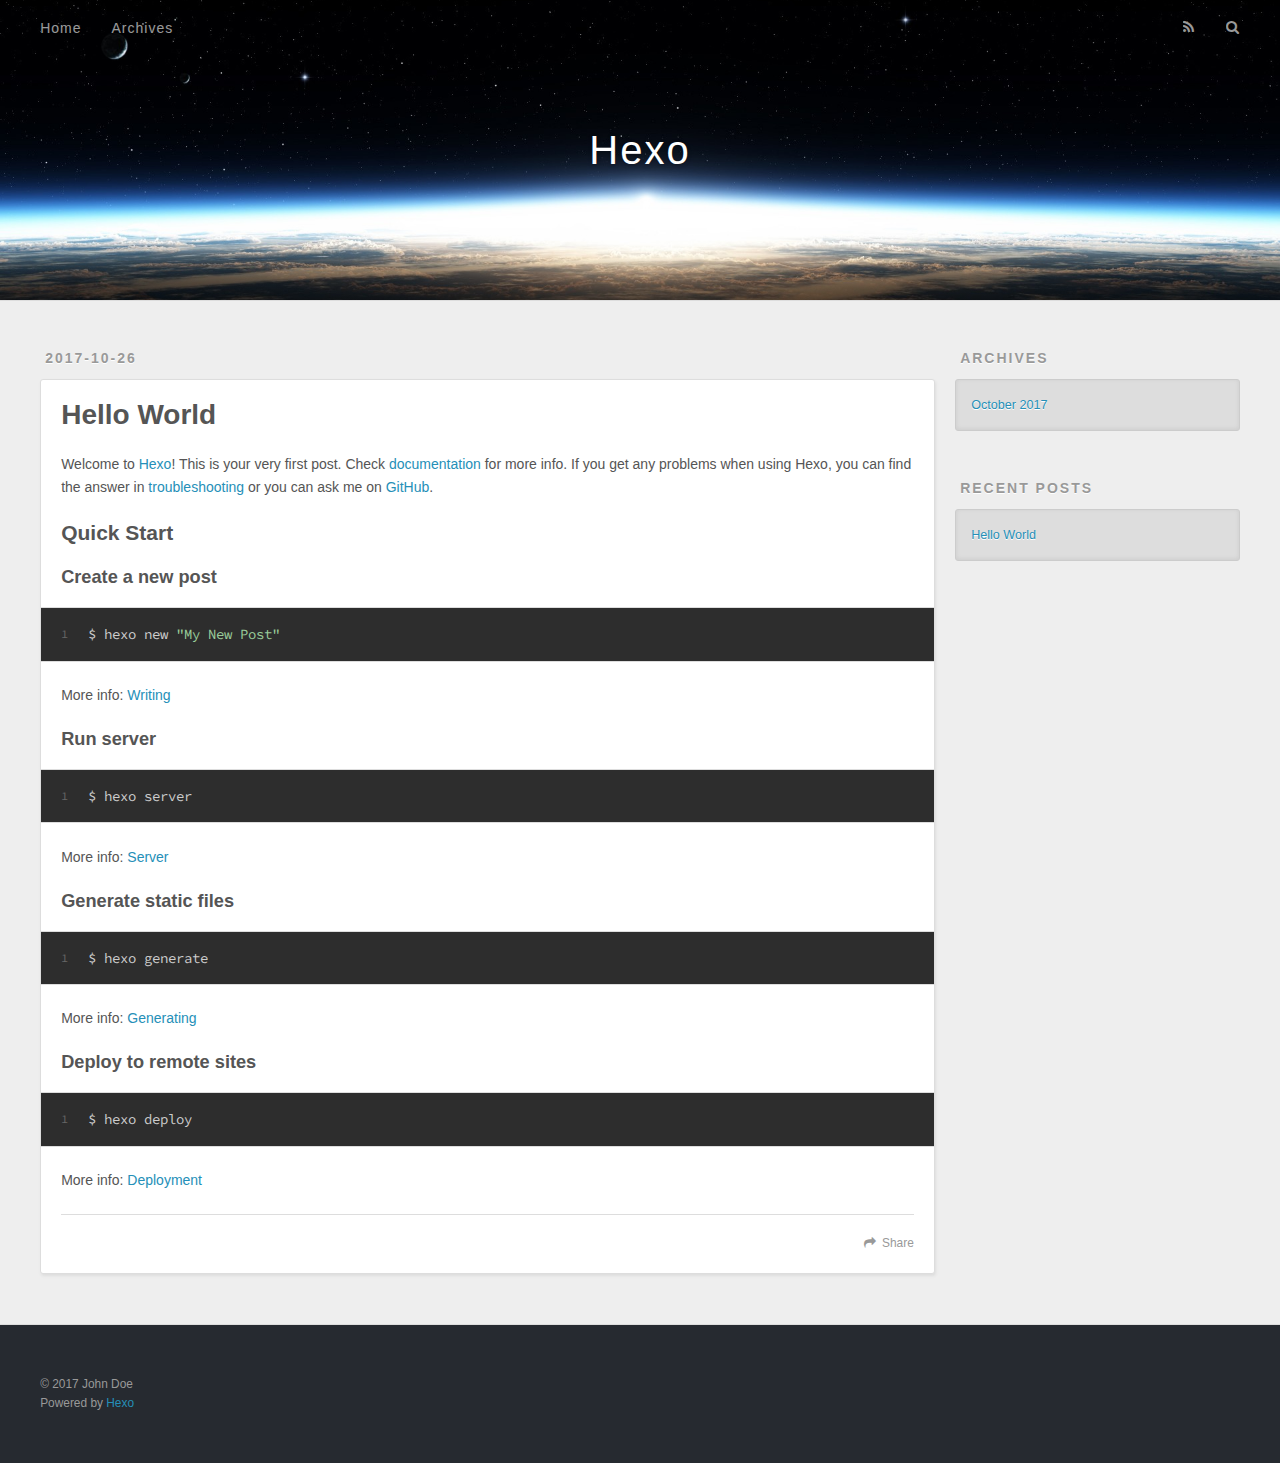
<file: 2017/10/26/hello-world/index.html>
<!DOCTYPE html>
<html>
<head>
  <meta charset="utf-8">
  
  <title>Hello World | Hexo</title>
  <meta name="viewport" content="width=device-width, initial-scale=1, maximum-scale=1">
  <meta name="description" content="Welcome to Hexo! This is your very first post. Check documentation for more info. If you get any problems when using Hexo, you can find the answer in troubleshooting or you can ask me on GitHub. Quick">
<meta property="og:type" content="article">
<meta property="og:title" content="Hello World">
<meta property="og:url" content="http://yoursite.com/2017/10/26/hello-world/index.html">
<meta property="og:site_name" content="Hexo">
<meta property="og:description" content="Welcome to Hexo! This is your very first post. Check documentation for more info. If you get any problems when using Hexo, you can find the answer in troubleshooting or you can ask me on GitHub. Quick">
<meta property="og:updated_time" content="2017-10-26T01:03:03.842Z">
<meta name="twitter:card" content="summary">
<meta name="twitter:title" content="Hello World">
<meta name="twitter:description" content="Welcome to Hexo! This is your very first post. Check documentation for more info. If you get any problems when using Hexo, you can find the answer in troubleshooting or you can ask me on GitHub. Quick">
  
    <link rel="alternate" href="/atom.xml" title="Hexo" type="application/atom+xml">
  
  
    <link rel="icon" href="/favicon.png">
  
  
    <link href="//fonts.googleapis.com/css?family=Source+Code+Pro" rel="stylesheet" type="text/css">
  
  <link rel="stylesheet" href="/css/style.css">
  

</head>

<body>
  <div id="container">
    <div id="wrap">
      <header id="header">
  <div id="banner"></div>
  <div id="header-outer" class="outer">
    <div id="header-title" class="inner">
      <h1 id="logo-wrap">
        <a href="/" id="logo">Hexo</a>
      </h1>
      
    </div>
    <div id="header-inner" class="inner">
      <nav id="main-nav">
        <a id="main-nav-toggle" class="nav-icon"></a>
        
          <a class="main-nav-link" href="/">Home</a>
        
          <a class="main-nav-link" href="/archives">Archives</a>
        
      </nav>
      <nav id="sub-nav">
        
          <a id="nav-rss-link" class="nav-icon" href="/atom.xml" title="RSS Feed"></a>
        
        <a id="nav-search-btn" class="nav-icon" title="Search"></a>
      </nav>
      <div id="search-form-wrap">
        <form action="//google.com/search" method="get" accept-charset="UTF-8" class="search-form"><input type="search" name="q" class="search-form-input" placeholder="Search"><button type="submit" class="search-form-submit">&#xF002;</button><input type="hidden" name="sitesearch" value="http://yoursite.com"></form>
      </div>
    </div>
  </div>
</header>
      <div class="outer">
        <section id="main"><article id="post-hello-world" class="article article-type-post" itemscope itemprop="blogPost">
  <div class="article-meta">
    <a href="/2017/10/26/hello-world/" class="article-date">
  <time datetime="2017-10-26T01:03:03.842Z" itemprop="datePublished">2017-10-26</time>
</a>
    
  </div>
  <div class="article-inner">
    
    
      <header class="article-header">
        
  
    <h1 class="article-title" itemprop="name">
      Hello World
    </h1>
  

      </header>
    
    <div class="article-entry" itemprop="articleBody">
      
        <p>Welcome to <a href="https://hexo.io/" target="_blank" rel="external">Hexo</a>! This is your very first post. Check <a href="https://hexo.io/docs/" target="_blank" rel="external">documentation</a> for more info. If you get any problems when using Hexo, you can find the answer in <a href="https://hexo.io/docs/troubleshooting.html" target="_blank" rel="external">troubleshooting</a> or you can ask me on <a href="https://github.com/hexojs/hexo/issues" target="_blank" rel="external">GitHub</a>.</p>
<h2 id="Quick-Start"><a href="#Quick-Start" class="headerlink" title="Quick Start"></a>Quick Start</h2><h3 id="Create-a-new-post"><a href="#Create-a-new-post" class="headerlink" title="Create a new post"></a>Create a new post</h3><figure class="highlight bash"><table><tr><td class="gutter"><pre><div class="line">1</div></pre></td><td class="code"><pre><div class="line">$ hexo new <span class="string">"My New Post"</span></div></pre></td></tr></table></figure>
<p>More info: <a href="https://hexo.io/docs/writing.html" target="_blank" rel="external">Writing</a></p>
<h3 id="Run-server"><a href="#Run-server" class="headerlink" title="Run server"></a>Run server</h3><figure class="highlight bash"><table><tr><td class="gutter"><pre><div class="line">1</div></pre></td><td class="code"><pre><div class="line">$ hexo server</div></pre></td></tr></table></figure>
<p>More info: <a href="https://hexo.io/docs/server.html" target="_blank" rel="external">Server</a></p>
<h3 id="Generate-static-files"><a href="#Generate-static-files" class="headerlink" title="Generate static files"></a>Generate static files</h3><figure class="highlight bash"><table><tr><td class="gutter"><pre><div class="line">1</div></pre></td><td class="code"><pre><div class="line">$ hexo generate</div></pre></td></tr></table></figure>
<p>More info: <a href="https://hexo.io/docs/generating.html" target="_blank" rel="external">Generating</a></p>
<h3 id="Deploy-to-remote-sites"><a href="#Deploy-to-remote-sites" class="headerlink" title="Deploy to remote sites"></a>Deploy to remote sites</h3><figure class="highlight bash"><table><tr><td class="gutter"><pre><div class="line">1</div></pre></td><td class="code"><pre><div class="line">$ hexo deploy</div></pre></td></tr></table></figure>
<p>More info: <a href="https://hexo.io/docs/deployment.html" target="_blank" rel="external">Deployment</a></p>

      
    </div>
    <footer class="article-footer">
      <a data-url="http://yoursite.com/2017/10/26/hello-world/" data-id="cj97y0snm0000tcwtd980e7ih" class="article-share-link">Share</a>
      
      
    </footer>
  </div>
  
    
  
</article>

</section>
        
          <aside id="sidebar">
  
    

  
    

  
    
  
    
  <div class="widget-wrap">
    <h3 class="widget-title">Archives</h3>
    <div class="widget">
      <ul class="archive-list"><li class="archive-list-item"><a class="archive-list-link" href="/archives/2017/10/">October 2017</a></li></ul>
    </div>
  </div>


  
    
  <div class="widget-wrap">
    <h3 class="widget-title">Recent Posts</h3>
    <div class="widget">
      <ul>
        
          <li>
            <a href="/2017/10/26/hello-world/">Hello World</a>
          </li>
        
      </ul>
    </div>
  </div>

  
</aside>
        
      </div>
      <footer id="footer">
  
  <div class="outer">
    <div id="footer-info" class="inner">
      &copy; 2017 John Doe<br>
      Powered by <a href="http://hexo.io/" target="_blank">Hexo</a>
    </div>
  </div>
</footer>
    </div>
    <nav id="mobile-nav">
  
    <a href="/" class="mobile-nav-link">Home</a>
  
    <a href="/archives" class="mobile-nav-link">Archives</a>
  
</nav>
    

<script src="//ajax.googleapis.com/ajax/libs/jquery/2.0.3/jquery.min.js"></script>


  <link rel="stylesheet" href="/fancybox/jquery.fancybox.css">
  <script src="/fancybox/jquery.fancybox.pack.js"></script>


<script src="/js/script.js"></script>

  </div>
</body>
</html>
</file>
<file: css/style.css>
body {
  width: 100%;
}
body:before,
body:after {
  content: "";
  display: table;
}
body:after {
  clear: both;
}
html,
body,
div,
span,
applet,
object,
iframe,
h1,
h2,
h3,
h4,
h5,
h6,
p,
blockquote,
pre,
a,
abbr,
acronym,
address,
big,
cite,
code,
del,
dfn,
em,
img,
ins,
kbd,
q,
s,
samp,
small,
strike,
strong,
sub,
sup,
tt,
var,
dl,
dt,
dd,
ol,
ul,
li,
fieldset,
form,
label,
legend,
table,
caption,
tbody,
tfoot,
thead,
tr,
th,
td {
  margin: 0;
  padding: 0;
  border: 0;
  outline: 0;
  font-weight: inherit;
  font-style: inherit;
  font-family: inherit;
  font-size: 100%;
  vertical-align: baseline;
}
body {
  line-height: 1;
  color: #000;
  background: #fff;
}
ol,
ul {
  list-style: none;
}
table {
  border-collapse: separate;
  border-spacing: 0;
  vertical-align: middle;
}
caption,
th,
td {
  text-align: left;
  font-weight: normal;
  vertical-align: middle;
}
a img {
  border: none;
}
input,
button {
  margin: 0;
  padding: 0;
}
input::-moz-focus-inner,
button::-moz-focus-inner {
  border: 0;
  padding: 0;
}
@font-face {
  font-family: FontAwesome;
  font-style: normal;
  font-weight: normal;
  src: url("fonts/fontawesome-webfont.eot?v=#4.0.3");
  src: url("fonts/fontawesome-webfont.eot?#iefix&v=#4.0.3") format("embedded-opentype"), url("fonts/fontawesome-webfont.woff?v=#4.0.3") format("woff"), url("fonts/fontawesome-webfont.ttf?v=#4.0.3") format("truetype"), url("fonts/fontawesome-webfont.svg#fontawesomeregular?v=#4.0.3") format("svg");
}
html,
body,
#container {
  height: 100%;
}
body {
  background: #eee;
  font: 14px "Helvetica Neue", Helvetica, Arial, sans-serif;
  -webkit-text-size-adjust: 100%;
}
.outer {
  max-width: 1220px;
  margin: 0 auto;
  padding: 0 20px;
}
.outer:before,
.outer:after {
  content: "";
  display: table;
}
.outer:after {
  clear: both;
}
.inner {
  display: inline;
  float: left;
  width: 98.33333333333333%;
  margin: 0 0.833333333333333%;
}
.left,
.alignleft {
  float: left;
}
.right,
.alignright {
  float: right;
}
.clear {
  clear: both;
}
#container {
  position: relative;
}
.mobile-nav-on {
  overflow: hidden;
}
#wrap {
  height: 100%;
  width: 100%;
  position: absolute;
  top: 0;
  left: 0;
  -webkit-transition: 0.2s ease-out;
  -moz-transition: 0.2s ease-out;
  -ms-transition: 0.2s ease-out;
  transition: 0.2s ease-out;
  z-index: 1;
  background: #eee;
}
.mobile-nav-on #wrap {
  left: 280px;
}
@media screen and (min-width: 768px) {
  #main {
    display: inline;
    float: left;
    width: 73.33333333333333%;
    margin: 0 0.833333333333333%;
  }
}
.article-date,
.article-category-link,
.archive-year,
.widget-title {
  text-decoration: none;
  text-transform: uppercase;
  letter-spacing: 2px;
  color: #999;
  margin-bottom: 1em;
  margin-left: 5px;
  line-height: 1em;
  text-shadow: 0 1px #fff;
  font-weight: bold;
}
.article-inner,
.archive-article-inner {
  background: #fff;
  -webkit-box-shadow: 1px 2px 3px #ddd;
  box-shadow: 1px 2px 3px #ddd;
  border: 1px solid #ddd;
  border-radius: 3px;
}
.article-entry h1,
.widget h1 {
  font-size: 2em;
}
.article-entry h2,
.widget h2 {
  font-size: 1.5em;
}
.article-entry h3,
.widget h3 {
  font-size: 1.3em;
}
.article-entry h4,
.widget h4 {
  font-size: 1.2em;
}
.article-entry h5,
.widget h5 {
  font-size: 1em;
}
.article-entry h6,
.widget h6 {
  font-size: 1em;
  color: #999;
}
.article-entry hr,
.widget hr {
  border: 1px dashed #ddd;
}
.article-entry strong,
.widget strong {
  font-weight: bold;
}
.article-entry em,
.widget em,
.article-entry cite,
.widget cite {
  font-style: italic;
}
.article-entry sup,
.widget sup,
.article-entry sub,
.widget sub {
  font-size: 0.75em;
  line-height: 0;
  position: relative;
  vertical-align: baseline;
}
.article-entry sup,
.widget sup {
  top: -0.5em;
}
.article-entry sub,
.widget sub {
  bottom: -0.2em;
}
.article-entry small,
.widget small {
  font-size: 0.85em;
}
.article-entry acronym,
.widget acronym,
.article-entry abbr,
.widget abbr {
  border-bottom: 1px dotted;
}
.article-entry ul,
.widget ul,
.article-entry ol,
.widget ol,
.article-entry dl,
.widget dl {
  margin: 0 20px;
  line-height: 1.6em;
}
.article-entry ul ul,
.widget ul ul,
.article-entry ol ul,
.widget ol ul,
.article-entry ul ol,
.widget ul ol,
.article-entry ol ol,
.widget ol ol {
  margin-top: 0;
  margin-bottom: 0;
}
.article-entry ul,
.widget ul {
  list-style: disc;
}
.article-entry ol,
.widget ol {
  list-style: decimal;
}
.article-entry dt,
.widget dt {
  font-weight: bold;
}
#header {
  height: 300px;
  position: relative;
  border-bottom: 1px solid #ddd;
}
#header:before,
#header:after {
  content: "";
  position: absolute;
  left: 0;
  right: 0;
  height: 40px;
}
#header:before {
  top: 0;
  background: -webkit-linear-gradient(rgba(0,0,0,0.2), transparent);
  background: -moz-linear-gradient(rgba(0,0,0,0.2), transparent);
  background: -ms-linear-gradient(rgba(0,0,0,0.2), transparent);
  background: linear-gradient(rgba(0,0,0,0.2), transparent);
}
#header:after {
  bottom: 0;
  background: -webkit-linear-gradient(transparent, rgba(0,0,0,0.2));
  background: -moz-linear-gradient(transparent, rgba(0,0,0,0.2));
  background: -ms-linear-gradient(transparent, rgba(0,0,0,0.2));
  background: linear-gradient(transparent, rgba(0,0,0,0.2));
}
#header-outer {
  height: 100%;
  position: relative;
}
#header-inner {
  position: relative;
  overflow: hidden;
}
#banner {
  position: absolute;
  top: 0;
  left: 0;
  width: 100%;
  height: 100%;
  background: url("images/banner.jpg") center #000;
  -webkit-background-size: cover;
  -moz-background-size: cover;
  background-size: cover;
  z-index: -1;
}
#header-title {
  text-align: center;
  height: 40px;
  position: absolute;
  top: 50%;
  left: 0;
  margin-top: -20px;
}
#logo,
#subtitle {
  text-decoration: none;
  color: #fff;
  font-weight: 300;
  text-shadow: 0 1px 4px rgba(0,0,0,0.3);
}
#logo {
  font-size: 40px;
  line-height: 40px;
  letter-spacing: 2px;
}
#subtitle {
  font-size: 16px;
  line-height: 16px;
  letter-spacing: 1px;
}
#subtitle-wrap {
  margin-top: 16px;
}
#main-nav {
  float: left;
  margin-left: -15px;
}
.nav-icon,
.main-nav-link {
  float: left;
  color: #fff;
  opacity: 0.6;
  text-decoration: none;
  text-shadow: 0 1px rgba(0,0,0,0.2);
  -webkit-transition: opacity 0.2s;
  -moz-transition: opacity 0.2s;
  -ms-transition: opacity 0.2s;
  transition: opacity 0.2s;
  display: block;
  padding: 20px 15px;
}
.nav-icon:hover,
.main-nav-link:hover {
  opacity: 1;
}
.nav-icon {
  font-family: FontAwesome;
  text-align: center;
  font-size: 14px;
  width: 14px;
  height: 14px;
  padding: 20px 15px;
  position: relative;
  cursor: pointer;
}
.main-nav-link {
  font-weight: 300;
  letter-spacing: 1px;
}
@media screen and (max-width: 479px) {
  .main-nav-link {
    display: none;
  }
}
#main-nav-toggle {
  display: none;
}
#main-nav-toggle:before {
  content: "\f0c9";
}
@media screen and (max-width: 479px) {
  #main-nav-toggle {
    display: block;
  }
}
#sub-nav {
  float: right;
  margin-right: -15px;
}
#nav-rss-link:before {
  content: "\f09e";
}
#nav-search-btn:before {
  content: "\f002";
}
#search-form-wrap {
  position: absolute;
  top: 15px;
  width: 150px;
  height: 30px;
  right: -150px;
  opacity: 0;
  -webkit-transition: 0.2s ease-out;
  -moz-transition: 0.2s ease-out;
  -ms-transition: 0.2s ease-out;
  transition: 0.2s ease-out;
}
#search-form-wrap.on {
  opacity: 1;
  right: 0;
}
@media screen and (max-width: 479px) {
  #search-form-wrap {
    width: 100%;
    right: -100%;
  }
}
.search-form {
  position: absolute;
  top: 0;
  left: 0;
  right: 0;
  background: #fff;
  padding: 5px 15px;
  border-radius: 15px;
  -webkit-box-shadow: 0 0 10px rgba(0,0,0,0.3);
  box-shadow: 0 0 10px rgba(0,0,0,0.3);
}
.search-form-input {
  border: none;
  background: none;
  color: #555;
  width: 100%;
  font: 13px "Helvetica Neue", Helvetica, Arial, sans-serif;
  outline: none;
}
.search-form-input::-webkit-search-results-decoration,
.search-form-input::-webkit-search-cancel-button {
  -webkit-appearance: none;
}
.search-form-submit {
  position: absolute;
  top: 50%;
  right: 10px;
  margin-top: -7px;
  font: 13px FontAwesome;
  border: none;
  background: none;
  color: #bbb;
  cursor: pointer;
}
.search-form-submit:hover,
.search-form-submit:focus {
  color: #777;
}
.article {
  margin: 50px 0;
}
.article-inner {
  overflow: hidden;
}
.article-meta:before,
.article-meta:after {
  content: "";
  display: table;
}
.article-meta:after {
  clear: both;
}
.article-date {
  float: left;
}
.article-category {
  float: left;
  line-height: 1em;
  color: #ccc;
  text-shadow: 0 1px #fff;
  margin-left: 8px;
}
.article-category:before {
  content: "\2022";
}
.article-category-link {
  margin: 0 12px 1em;
}
.article-header {
  padding: 20px 20px 0;
}
.article-title {
  text-decoration: none;
  font-size: 2em;
  font-weight: bold;
  color: #555;
  line-height: 1.1em;
  -webkit-transition: color 0.2s;
  -moz-transition: color 0.2s;
  -ms-transition: color 0.2s;
  transition: color 0.2s;
}
a.article-title:hover {
  color: #258fb8;
}
.article-entry {
  color: #555;
  padding: 0 20px;
}
.article-entry:before,
.article-entry:after {
  content: "";
  display: table;
}
.article-entry:after {
  clear: both;
}
.article-entry p,
.article-entry table {
  line-height: 1.6em;
  margin: 1.6em 0;
}
.article-entry h1,
.article-entry h2,
.article-entry h3,
.article-entry h4,
.article-entry h5,
.article-entry h6 {
  font-weight: bold;
}
.article-entry h1,
.article-entry h2,
.article-entry h3,
.article-entry h4,
.article-entry h5,
.article-entry h6 {
  line-height: 1.1em;
  margin: 1.1em 0;
}
.article-entry a {
  color: #258fb8;
  text-decoration: none;
}
.article-entry a:hover {
  text-decoration: underline;
}
.article-entry ul,
.article-entry ol,
.article-entry dl {
  margin-top: 1.6em;
  margin-bottom: 1.6em;
}
.article-entry img,
.article-entry video {
  max-width: 100%;
  height: auto;
  display: block;
  margin: auto;
}
.article-entry iframe {
  border: none;
}
.article-entry table {
  width: 100%;
  border-collapse: collapse;
  border-spacing: 0;
}
.article-entry th {
  font-weight: bold;
  border-bottom: 3px solid #ddd;
  padding-bottom: 0.5em;
}
.article-entry td {
  border-bottom: 1px solid #ddd;
  padding: 10px 0;
}
.article-entry blockquote {
  font-family: Georgia, "Times New Roman", serif;
  font-size: 1.4em;
  margin: 1.6em 20px;
  text-align: center;
}
.article-entry blockquote footer {
  font-size: 14px;
  margin: 1.6em 0;
  font-family: "Helvetica Neue", Helvetica, Arial, sans-serif;
}
.article-entry blockquote footer cite:before {
  content: "—";
  padding: 0 0.5em;
}
.article-entry .pullquote {
  text-align: left;
  width: 45%;
  margin: 0;
}
.article-entry .pullquote.left {
  margin-left: 0.5em;
  margin-right: 1em;
}
.article-entry .pullquote.right {
  margin-right: 0.5em;
  margin-left: 1em;
}
.article-entry .caption {
  color: #999;
  display: block;
  font-size: 0.9em;
  margin-top: 0.5em;
  position: relative;
  text-align: center;
}
.article-entry .video-container {
  position: relative;
  padding-top: 56.25%;
  height: 0;
  overflow: hidden;
}
.article-entry .video-container iframe,
.article-entry .video-container object,
.article-entry .video-container embed {
  position: absolute;
  top: 0;
  left: 0;
  width: 100%;
  height: 100%;
  margin-top: 0;
}
.article-more-link a {
  display: inline-block;
  line-height: 1em;
  padding: 6px 15px;
  border-radius: 15px;
  background: #eee;
  color: #999;
  text-shadow: 0 1px #fff;
  text-decoration: none;
}
.article-more-link a:hover {
  background: #258fb8;
  color: #fff;
  text-decoration: none;
  text-shadow: 0 1px #1e7293;
}
.article-footer {
  font-size: 0.85em;
  line-height: 1.6em;
  border-top: 1px solid #ddd;
  padding-top: 1.6em;
  margin: 0 20px 20px;
}
.article-footer:before,
.article-footer:after {
  content: "";
  display: table;
}
.article-footer:after {
  clear: both;
}
.article-footer a {
  color: #999;
  text-decoration: none;
}
.article-footer a:hover {
  color: #555;
}
.article-tag-list-item {
  float: left;
  margin-right: 10px;
}
.article-tag-list-link:before {
  content: "#";
}
.article-comment-link {
  float: right;
}
.article-comment-link:before {
  content: "\f075";
  font-family: FontAwesome;
  padding-right: 8px;
}
.article-share-link {
  cursor: pointer;
  float: right;
  margin-left: 20px;
}
.article-share-link:before {
  content: "\f064";
  font-family: FontAwesome;
  padding-right: 6px;
}
#article-nav {
  position: relative;
}
#article-nav:before,
#article-nav:after {
  content: "";
  display: table;
}
#article-nav:after {
  clear: both;
}
@media screen and (min-width: 768px) {
  #article-nav {
    margin: 50px 0;
  }
  #article-nav:before {
    width: 8px;
    height: 8px;
    position: absolute;
    top: 50%;
    left: 50%;
    margin-top: -4px;
    margin-left: -4px;
    content: "";
    border-radius: 50%;
    background: #ddd;
    -webkit-box-shadow: 0 1px 2px #fff;
    box-shadow: 0 1px 2px #fff;
  }
}
.article-nav-link-wrap {
  text-decoration: none;
  text-shadow: 0 1px #fff;
  color: #999;
  -webkit-box-sizing: border-box;
  -moz-box-sizing: border-box;
  box-sizing: border-box;
  margin-top: 50px;
  text-align: center;
  display: block;
}
.article-nav-link-wrap:hover {
  color: #555;
}
@media screen and (min-width: 768px) {
  .article-nav-link-wrap {
    width: 50%;
    margin-top: 0;
  }
}
@media screen and (min-width: 768px) {
  #article-nav-newer {
    float: left;
    text-align: right;
    padding-right: 20px;
  }
}
@media screen and (min-width: 768px) {
  #article-nav-older {
    float: right;
    text-align: left;
    padding-left: 20px;
  }
}
.article-nav-caption {
  text-transform: uppercase;
  letter-spacing: 2px;
  color: #ddd;
  line-height: 1em;
  font-weight: bold;
}
#article-nav-newer .article-nav-caption {
  margin-right: -2px;
}
.article-nav-title {
  font-size: 0.85em;
  line-height: 1.6em;
  margin-top: 0.5em;
}
.article-share-box {
  position: absolute;
  display: none;
  background: #fff;
  -webkit-box-shadow: 1px 2px 10px rgba(0,0,0,0.2);
  box-shadow: 1px 2px 10px rgba(0,0,0,0.2);
  border-radius: 3px;
  margin-left: -145px;
  overflow: hidden;
  z-index: 1;
}
.article-share-box.on {
  display: block;
}
.article-share-input {
  width: 100%;
  background: none;
  -webkit-box-sizing: border-box;
  -moz-box-sizing: border-box;
  box-sizing: border-box;
  font: 14px "Helvetica Neue", Helvetica, Arial, sans-serif;
  padding: 0 15px;
  color: #555;
  outline: none;
  border: 1px solid #ddd;
  border-radius: 3px 3px 0 0;
  height: 36px;
  line-height: 36px;
}
.article-share-links {
  background: #eee;
}
.article-share-links:before,
.article-share-links:after {
  content: "";
  display: table;
}
.article-share-links:after {
  clear: both;
}
.article-share-twitter,
.article-share-facebook,
.article-share-pinterest,
.article-share-google {
  width: 50px;
  height: 36px;
  display: block;
  float: left;
  position: relative;
  color: #999;
  text-shadow: 0 1px #fff;
}
.article-share-twitter:before,
.article-share-facebook:before,
.article-share-pinterest:before,
.article-share-google:before {
  font-size: 20px;
  font-family: FontAwesome;
  width: 20px;
  height: 20px;
  position: absolute;
  top: 50%;
  left: 50%;
  margin-top: -10px;
  margin-left: -10px;
  text-align: center;
}
.article-share-twitter:hover,
.article-share-facebook:hover,
.article-share-pinterest:hover,
.article-share-google:hover {
  color: #fff;
}
.article-share-twitter:before {
  content: "\f099";
}
.article-share-twitter:hover {
  background: #00aced;
  text-shadow: 0 1px #008abe;
}
.article-share-facebook:before {
  content: "\f09a";
}
.article-share-facebook:hover {
  background: #3b5998;
  text-shadow: 0 1px #2f477a;
}
.article-share-pinterest:before {
  content: "\f0d2";
}
.article-share-pinterest:hover {
  background: #cb2027;
  text-shadow: 0 1px #a21a1f;
}
.article-share-google:before {
  content: "\f0d5";
}
.article-share-google:hover {
  background: #dd4b39;
  text-shadow: 0 1px #be3221;
}
.article-gallery {
  background: #000;
  position: relative;
}
.article-gallery-photos {
  position: relative;
  overflow: hidden;
}
.article-gallery-img {
  display: none;
  max-width: 100%;
}
.article-gallery-img:first-child {
  display: block;
}
.article-gallery-img.loaded {
  position: absolute;
  display: block;
}
.article-gallery-img img {
  display: block;
  max-width: 100%;
  margin: 0 auto;
}
#comments {
  background: #fff;
  -webkit-box-shadow: 1px 2px 3px #ddd;
  box-shadow: 1px 2px 3px #ddd;
  padding: 20px;
  border: 1px solid #ddd;
  border-radius: 3px;
  margin: 50px 0;
}
#comments a {
  color: #258fb8;
}
.archives-wrap {
  margin: 50px 0;
}
.archives:before,
.archives:after {
  content: "";
  display: table;
}
.archives:after {
  clear: both;
}
.archive-year-wrap {
  margin-bottom: 1em;
}
.archives {
  -webkit-column-gap: 10px;
  -moz-column-gap: 10px;
  column-gap: 10px;
}
@media screen and (min-width: 480px) and (max-width: 767px) {
  .archives {
    -webkit-column-count: 2;
    -moz-column-count: 2;
    column-count: 2;
  }
}
@media screen and (min-width: 768px) {
  .archives {
    -webkit-column-count: 3;
    -moz-column-count: 3;
    column-count: 3;
  }
}
.archive-article {
  -webkit-column-break-inside: avoid;
  page-break-inside: avoid;
  overflow: hidden;
  break-inside: avoid-column;
}
.archive-article-inner {
  padding: 10px;
  margin-bottom: 15px;
}
.archive-article-title {
  text-decoration: none;
  font-weight: bold;
  color: #555;
  -webkit-transition: color 0.2s;
  -moz-transition: color 0.2s;
  -ms-transition: color 0.2s;
  transition: color 0.2s;
  line-height: 1.6em;
}
.archive-article-title:hover {
  color: #258fb8;
}
.archive-article-footer {
  margin-top: 1em;
}
.archive-article-date {
  color: #999;
  text-decoration: none;
  font-size: 0.85em;
  line-height: 1em;
  margin-bottom: 0.5em;
  display: block;
}
#page-nav {
  margin: 50px auto;
  background: #fff;
  -webkit-box-shadow: 1px 2px 3px #ddd;
  box-shadow: 1px 2px 3px #ddd;
  border: 1px solid #ddd;
  border-radius: 3px;
  text-align: center;
  color: #999;
  overflow: hidden;
}
#page-nav:before,
#page-nav:after {
  content: "";
  display: table;
}
#page-nav:after {
  clear: both;
}
#page-nav a,
#page-nav span {
  padding: 10px 20px;
  line-height: 1;
  height: 2ex;
}
#page-nav a {
  color: #999;
  text-decoration: none;
}
#page-nav a:hover {
  background: #999;
  color: #fff;
}
#page-nav .prev {
  float: left;
}
#page-nav .next {
  float: right;
}
#page-nav .page-number {
  display: inline-block;
}
@media screen and (max-width: 479px) {
  #page-nav .page-number {
    display: none;
  }
}
#page-nav .current {
  color: #555;
  font-weight: bold;
}
#page-nav .space {
  color: #ddd;
}
#footer {
  background: #262a30;
  padding: 50px 0;
  border-top: 1px solid #ddd;
  color: #999;
}
#footer a {
  color: #258fb8;
  text-decoration: none;
}
#footer a:hover {
  text-decoration: underline;
}
#footer-info {
  line-height: 1.6em;
  font-size: 0.85em;
}
.article-entry pre,
.article-entry .highlight {
  background: #2d2d2d;
  margin: 0 -20px;
  padding: 15px 20px;
  border-style: solid;
  border-color: #ddd;
  border-width: 1px 0;
  overflow: auto;
  color: #ccc;
  line-height: 22.400000000000002px;
}
.article-entry .highlight .gutter pre,
.article-entry .gist .gist-file .gist-data .line-numbers {
  color: #666;
  font-size: 0.85em;
}
.article-entry pre,
.article-entry code {
  font-family: "Source Code Pro", Consolas, Monaco, Menlo, Consolas, monospace;
}
.article-entry code {
  background: #eee;
  text-shadow: 0 1px #fff;
  padding: 0 0.3em;
}
.article-entry pre code {
  background: none;
  text-shadow: none;
  padding: 0;
}
.article-entry .highlight pre {
  border: none;
  margin: 0;
  padding: 0;
}
.article-entry .highlight table {
  margin: 0;
  width: auto;
}
.article-entry .highlight td {
  border: none;
  padding: 0;
}
.article-entry .highlight figcaption {
  font-size: 0.85em;
  color: #999;
  line-height: 1em;
  margin-bottom: 1em;
}
.article-entry .highlight figcaption:before,
.article-entry .highlight figcaption:after {
  content: "";
  display: table;
}
.article-entry .highlight figcaption:after {
  clear: both;
}
.article-entry .highlight figcaption a {
  float: right;
}
.article-entry .highlight .gutter pre {
  text-align: right;
  padding-right: 20px;
}
.article-entry .highlight .line {
  height: 22.400000000000002px;
}
.article-entry .highlight .line.marked {
  background: #515151;
}
.article-entry .gist {
  margin: 0 -20px;
  border-style: solid;
  border-color: #ddd;
  border-width: 1px 0;
  background: #2d2d2d;
  padding: 15px 20px 15px 0;
}
.article-entry .gist .gist-file {
  border: none;
  font-family: "Source Code Pro", Consolas, Monaco, Menlo, Consolas, monospace;
  margin: 0;
}
.article-entry .gist .gist-file .gist-data {
  background: none;
  border: none;
}
.article-entry .gist .gist-file .gist-data .line-numbers {
  background: none;
  border: none;
  padding: 0 20px 0 0;
}
.article-entry .gist .gist-file .gist-data .line-data {
  padding: 0 !important;
}
.article-entry .gist .gist-file .highlight {
  margin: 0;
  padding: 0;
  border: none;
}
.article-entry .gist .gist-file .gist-meta {
  background: #2d2d2d;
  color: #999;
  font: 0.85em "Helvetica Neue", Helvetica, Arial, sans-serif;
  text-shadow: 0 0;
  padding: 0;
  margin-top: 1em;
  margin-left: 20px;
}
.article-entry .gist .gist-file .gist-meta a {
  color: #258fb8;
  font-weight: normal;
}
.article-entry .gist .gist-file .gist-meta a:hover {
  text-decoration: underline;
}
pre .comment,
pre .title {
  color: #999;
}
pre .variable,
pre .attribute,
pre .tag,
pre .regexp,
pre .ruby .constant,
pre .xml .tag .title,
pre .xml .pi,
pre .xml .doctype,
pre .html .doctype,
pre .css .id,
pre .css .class,
pre .css .pseudo {
  color: #f2777a;
}
pre .number,
pre .preprocessor,
pre .built_in,
pre .literal,
pre .params,
pre .constant {
  color: #f99157;
}
pre .class,
pre .ruby .class .title,
pre .css .rules .attribute {
  color: #9c9;
}
pre .string,
pre .value,
pre .inheritance,
pre .header,
pre .ruby .symbol,
pre .xml .cdata {
  color: #9c9;
}
pre .css .hexcolor {
  color: #6cc;
}
pre .function,
pre .python .decorator,
pre .python .title,
pre .ruby .function .title,
pre .ruby .title .keyword,
pre .perl .sub,
pre .javascript .title,
pre .coffeescript .title {
  color: #69c;
}
pre .keyword,
pre .javascript .function {
  color: #c9c;
}
@media screen and (max-width: 479px) {
  #mobile-nav {
    position: absolute;
    top: 0;
    left: 0;
    width: 280px;
    height: 100%;
    background: #191919;
    border-right: 1px solid #fff;
  }
}
@media screen and (max-width: 479px) {
  .mobile-nav-link {
    display: block;
    color: #999;
    text-decoration: none;
    padding: 15px 20px;
    font-weight: bold;
  }
  .mobile-nav-link:hover {
    color: #fff;
  }
}
@media screen and (min-width: 768px) {
  #sidebar {
    display: inline;
    float: left;
    width: 23.333333333333332%;
    margin: 0 0.833333333333333%;
  }
}
.widget-wrap {
  margin: 50px 0;
}
.widget {
  color: #777;
  text-shadow: 0 1px #fff;
  background: #ddd;
  -webkit-box-shadow: 0 -1px 4px #ccc inset;
  box-shadow: 0 -1px 4px #ccc inset;
  border: 1px solid #ccc;
  padding: 15px;
  border-radius: 3px;
}
.widget a {
  color: #258fb8;
  text-decoration: none;
}
.widget a:hover {
  text-decoration: underline;
}
.widget ul ul,
.widget ol ul,
.widget dl ul,
.widget ul ol,
.widget ol ol,
.widget dl ol,
.widget ul dl,
.widget ol dl,
.widget dl dl {
  margin-left: 15px;
  list-style: disc;
}
.widget {
  line-height: 1.6em;
  word-wrap: break-word;
  font-size: 0.9em;
}
.widget ul,
.widget ol {
  list-style: none;
  margin: 0;
}
.widget ul ul,
.widget ol ul,
.widget ul ol,
.widget ol ol {
  margin: 0 20px;
}
.widget ul ul,
.widget ol ul {
  list-style: disc;
}
.widget ul ol,
.widget ol ol {
  list-style: decimal;
}
.category-list-count,
.tag-list-count,
.archive-list-count {
  padding-left: 5px;
  color: #999;
  font-size: 0.85em;
}
.category-list-count:before,
.tag-list-count:before,
.archive-list-count:before {
  content: "(";
}
.category-list-count:after,
.tag-list-count:after,
.archive-list-count:after {
  content: ")";
}
.tagcloud a {
  margin-right: 5px;
  display: inline-block;
}
</file>
